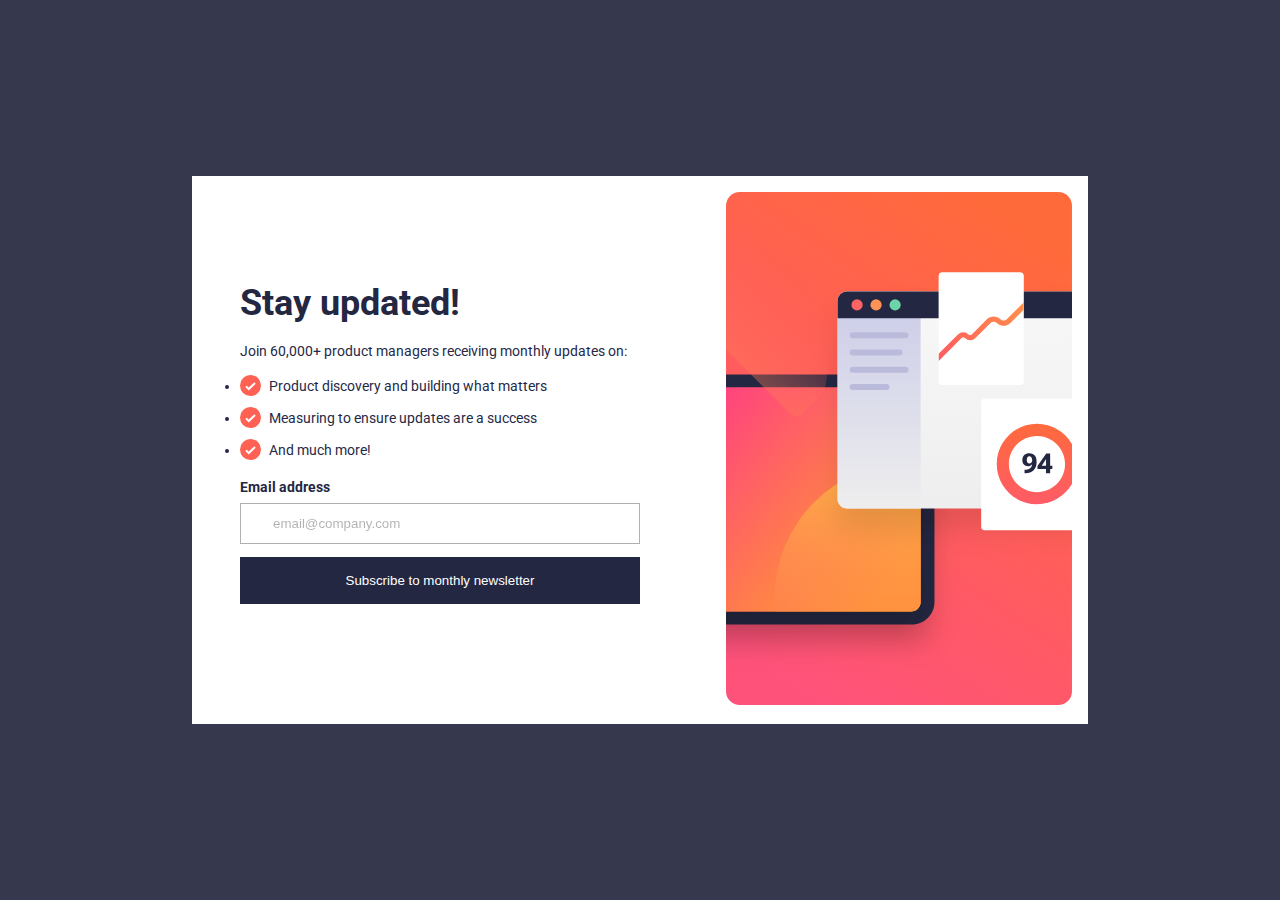
<file: index.html>
<!DOCTYPE html>
<html lang="en">
<head>
  <meta charset="UTF-8">
  <meta name="viewport" content="width=device-width, initial-scale=1.0">
  <title>Frontend Mentor | Newsletter sign-up form with success message</title>
  <link rel="icon" type="image/png" sizes="32x32" href="./assets/images/favicon-32x32.png">
  <link rel="stylesheet" href="./Styles/styles.css">
  <style>
    .attribution { font-size: 11px; text-align: center; }
    .attribution a { color: hsl(228, 45%, 44%); }
  </style>
</head>
<body>
  <div class="container num_1">
    
    <div class="container__text">
      <div class="container__info">
        <h1 class="Title">Stay updated!</h1>
        <p>Join 60,000+ product managers receiving monthly updates on:</p>
        <ul>
          <li>Product discovery and building what matters</li>
          <li>Measuring to ensure updates are a success</li>
          <li>And much more!</li>
        </ul>
      </div>
      <div class="container__form">
        <form action="">
          <div class="label-wrap">
            <label class="Title" for="containerEmailInput">Email address</label>
            <p class="container__form_invalid" id="invalidEmailMessage">Valid email required</p>
          </div>
          <input class="num_1" id="containerEmailInput" type="email" placeholder="email@company.com">
          <button class="num_1" id="containerSubscribeButton">Subscribe to monthly newsletter</button>
        </form>
      </div>
    </div>
    <div class="container__image container__image_desktop">
      <img src="assets/images/illustration-sign-up-desktop.svg" alt="imagen 1">
    </div>
    <div class="container__image container__image_mobile">
      <img src="assets/images/illustration-sign-up-mobile.svg" >
    </div>
  </div>
  <script src="./script/script.js" defer></script>
</body>
</html>
</file>
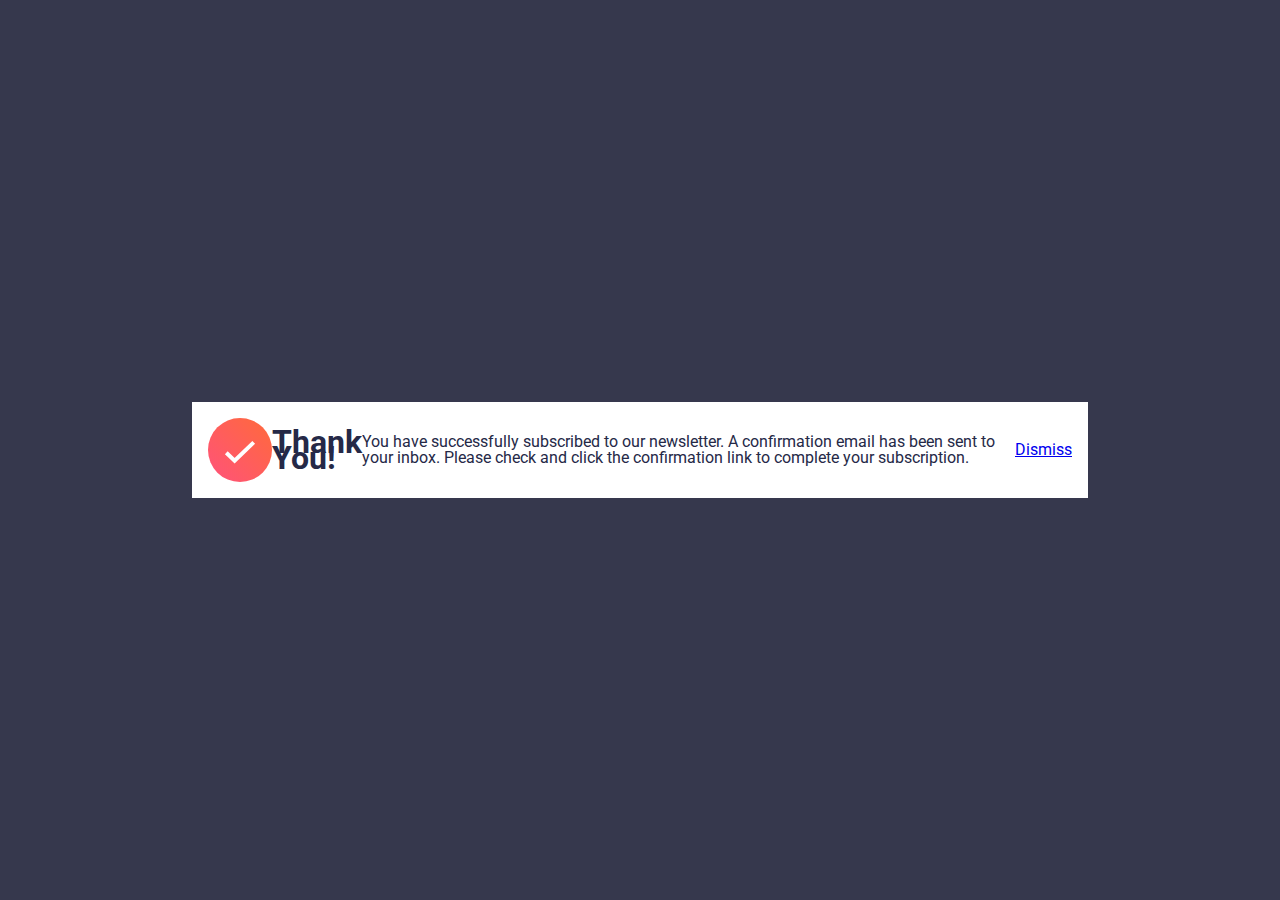
<file: pagina_boton.html>
<!DOCTYPE html>
<html lang="en">
<head>
  <meta charset="UTF-8">
  <meta name="viewport" content="width=device-width, initial-scale=1.0">
  <title>Newsletter Subscription</title>
  <link rel="stylesheet" href="/Styles/styles.css">
  
</head>
<body>

<div class="container">
  <img src="/assets/images/icon-success.svg" alt="Success Icon">
  <h1>Thank You!</h1>
  <p>
    You have successfully subscribed to our newsletter. A confirmation email has been sent to your inbox. Please check and click the confirmation link to complete your subscription.
  </p>
  <a href="index.html">Dismiss</a>
</div>

</body>
</html>
</file>
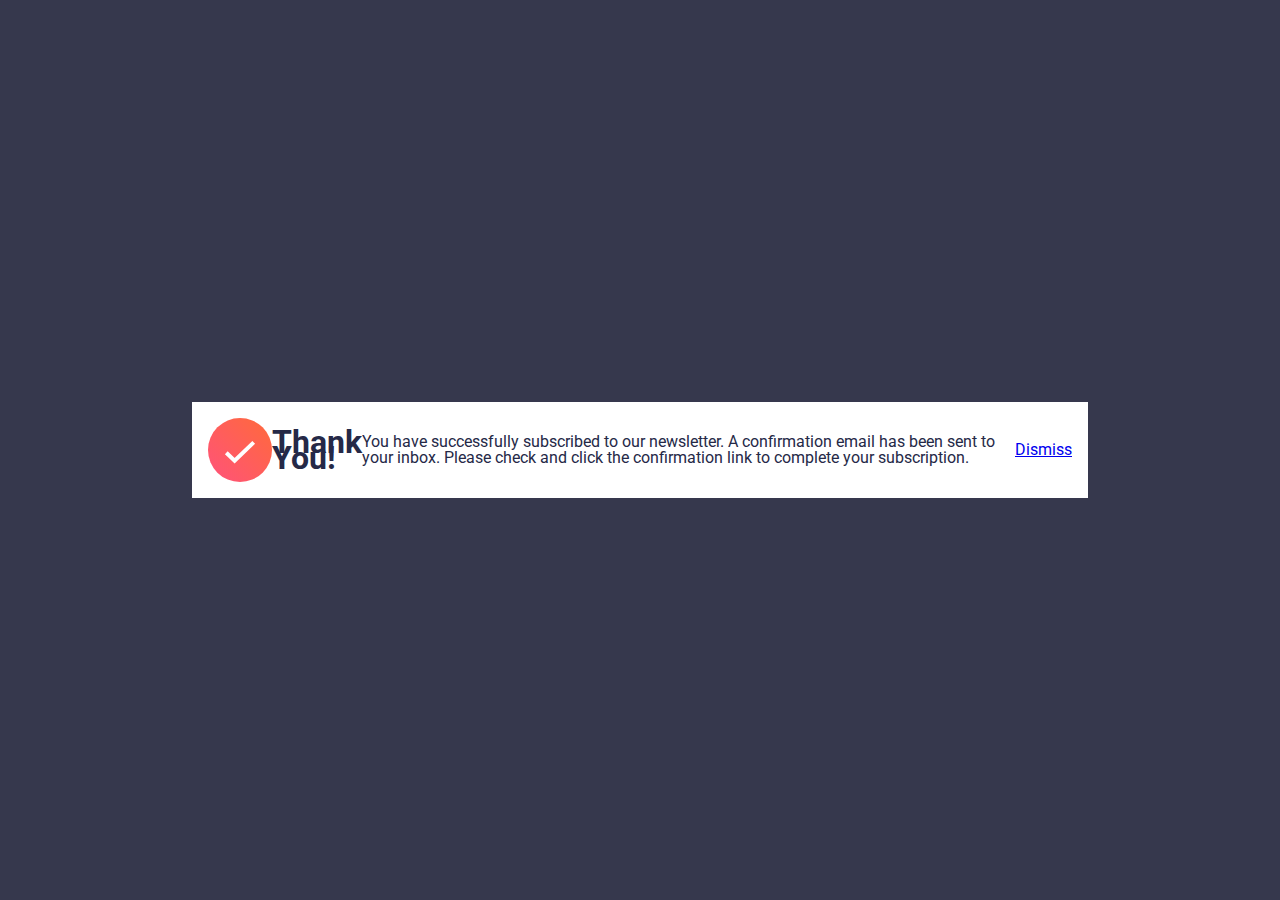
<file: pag-boton/pagina_boton.html>
<!DOCTYPE html>
<html lang="en">
<head>
  <meta charset="UTF-8">
  <meta name="viewport" content="width=device-width, initial-scale=1.0">
  <title>Newsletter Subscription</title>
  <link rel="stylesheet" href="/Styles/styles.css">
  
</head>
<body>

<div class="container">
  <img src="/assets/images/icon-success.svg" alt="Success Icon">
  <h1>Thank You!</h1>
  <p>
    You have successfully subscribed to our newsletter. A confirmation email has been sent to your inbox. Please check and click the confirmation link to complete your subscription.
  </p>
  <a href="/index.html">Dismiss</a>
</div>

</body>
</html>
</file>
<file: Styles/styles.css>
@import url('https://fonts.googleapis.com/css2?family=Roboto:ital,wght@0,100;0,300;0,400;0,500;0,700;0,900;1,100;1,300;1,400;1,500;1,700;1,900&display=swap');
*{
  padding: 0px;
  margin: 0px;
  border: none;
  box-sizing: border-box;
}
html {
    background-color: #36384d;
    height: 100vh;
    font-family: 'Roboto', sans-serif;
    color: #252947;
    line-height: 1rem;
}

body {
    display: flex;
    justify-content: center;
    align-items: center;
    height: 100vh;
    
  }

.num1 {
    border-radius: 0.5rem;
}
.Title {
    font-weight: 700;
}


.container {
    margin: auto;
    padding: 1rem;      
    background-color: white;
    width: 70%;
    display: flex;
    justify-content: space-between;
    align-items: center;
} 

.container__text {
    width: 50%;
    padding-left: 2rem;
}

.container__info {
    font-size: 0.875rem;
    margin-bottom: 1rem;
    h1 {
        font-size: 2.25rem;
        margin-bottom: 1.25rem;
        color: #242741;
        line-height: 2.5rem;
    }
    p {
        margin-bottom: 1rem;
    }
    li {
        margin-bottom: 0.5rem;
    }
    li::before {
        content: url('../assets/images/icon-list.svg');
        display: inline-block;
        margin-right: 0.5rem;
        vertical-align: middle;
      }
}

.container__form {
    font-size: 0.875rem;

    label {
        display: block;
        margin: 0 0 0.5rem 0;
        color: #242741;
        cursor: default;
    }

    input {
        border: 0.1rem rgba(0, 0, 0, 0.314) solid;
        padding: 0.75rem 2rem;
        display: block;
        margin: 0 0 0.8rem 0;
        width: 100%;
    }
    input::placeholder {
        color: black; /*Change the placeholder color*/
        opacity: 30%; /*Change the opacity between 0 and 1*/
   }
    input:focus {
        border-color: #4a53d3;
   }

    button {
        padding: 1rem;
        display: block;
        margin: 0 0 0.8rem 0;
        background-color: #242741;
        color: white;
        width: 100%;
    }

    button:hover, button:focus {
        transition: 0.2s;
        background: #f76458;
    }
}

.label-wrap {
    display: flex;
    justify-content: space-between;
    gap: 0.6rem;
}
.container__form_invalid {
    color: red;
    display: none;
}

.container__image {
    width: 40%;
    img {
        height: auto;
        width: 100%;
       
    }
}
.container__image_mobile {
    display: none;
}

@media screen and (max-width: 600px) {
    .container {
        width: 100%;
        flex-direction: column-reverse;
        padding: 0;
        height: 100vh;
    }
    .container__image_desktop {
        display: none;
    }
    .container__image_mobile {
        display: block;
        width: 100%;
    }
    .container__text {
        width: 100%;
        padding: 1rem;
    }
    .container__form {
        button {
            margin-bottom: 2.75rem;
        }
    }
}


.modal {
    display: block;
    width: 50%;
    max-width: 26rem;
    padding: 2.5rem;

    img {
        margin-bottom: 1rem;
    }
    h1 {
        font-size: 2rem;
        line-height: 2rem;
        font-weight: 700;
        margin-bottom: 1rem;
    }
    p {
        margin-bottom: 1rem;
    }
    span {
        font-weight: 700;
    }
    a {
        display: block;
        width: 90%;
        text-align: center;
        margin: 0 auto;
        padding: 1rem 1.3rem;
        background-color: #242741;
        color: #ffffff;
    }
    a:hover, a:focus {
        transition: 0.2s;
        background: #f76458;
    }

}
</file>
